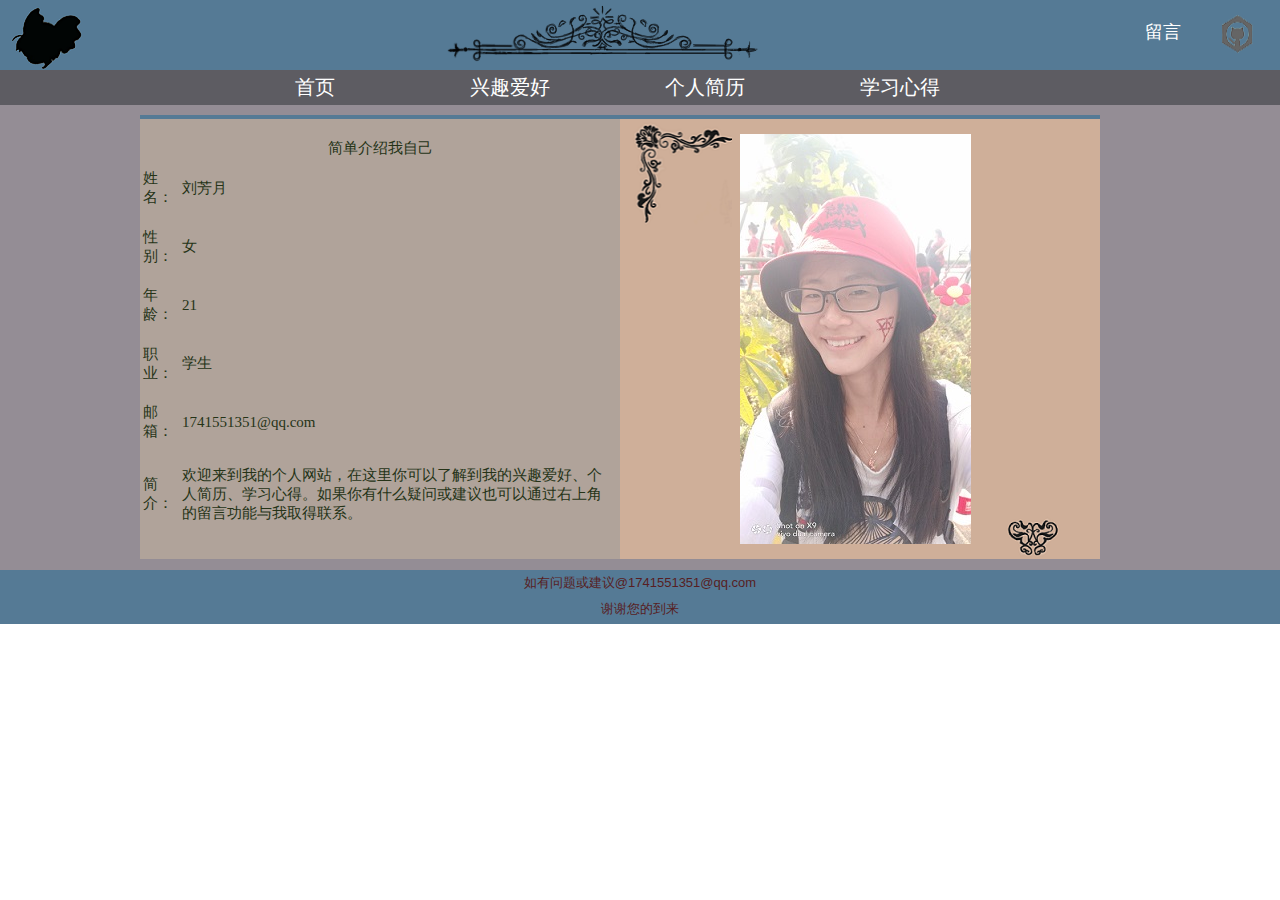
<file: index.html>
<!DOCTYPE html>
<html lang="en">
<head>
    <meta charset="UTF-8">
    <meta name="viewport" content="width=device-width, initial-scale=1.0">
    <title>首页</title>
    <link rel="stylesheet" href="CSS/index.css">
</head>
<body>
    <div id="header">
        <div id="hb"></div>
        <a href="https://www.githubs.cn/" target="_blank">
            <img src="img/Github.png" alt="Github">
         </a>
         <div class="touch"><a href="子页面/getTouch.html" target="_blank">留言</a></div>
    </div>
    <div id="nav">
        <div class="inner">
            <div id="conul">
                <ul id="nav_ul">
                    <li class="nav_li"><a href="index.html" target="_blank"><span>首页</span></a></li>
                    <li class="nav_li"><a href="子页面/hobby.html" target="_blank"><span>兴趣爱好</span></a></li>
                    <li class="nav_li"><a href="子页面/description.html" target="_blank"><span>个人简历</span></a></li>
                    <li class="nav_li"><a href="子页面/experience.html" target="_blank"><span>学习心得</span></a></li>
                </ul>
            </div>
        </div>
    </div>
    <div id="contain">
        <div class="inner">
            <div id="cont_txt">
                <table id="table_txt">
                    <caption>简单介绍我自己</caption>
                    <tr class="row">
                        <td class="cell_1">姓名：</td>
                        <td class="cell_2">刘芳月</td>
                    </tr>
                    <tr class="row">
                        <td class="cell_1">性别：</td>
                        <td class="cell_2">女</td>
                    </tr>
                    <tr class="row">
                        <td class="cell_1">年龄：</td>
                        <td class="cell_2">21</td>
                    </tr>
                    <tr class="row">
                        <td class="cell_1">职业：</td>
                        <td class="cell_2">学生</td>
                    </tr>
                    <tr class="row">
                        <td class="cell_1">邮箱：</td>
                        <td class="cell_2">1741551351@qq.com</td>
                    </tr>
                    <tr class="row">
                        <td class="cell_1">简介：</td>
                        <td class="cell_2">欢迎来到我的个人网站，在这里你可以了解到我的兴趣爱好、个人简历、学习心得。如果你有什么疑问或建议也可以通过右上角的留言功能与我取得联系。</td>
                    </tr>
                </table>
            </div>
            <div id="my_image">
                <div id="xk_1"></div>
                <div id="xk_2">
                    <img id="my" src="img/my.jpg" alt="我的照片">
                </div>
                <div id="xk_3"></div>
            </div>
        </div>
    </div>
    <div id="footer">
        <div class="inner">
            <div id="foot">
                <span class="txt">如有问题或建议@1741551351@qq.com</span><br />
                <span>谢谢您的到来</span>
            </div>
        </div>
    </div>
</body>
</html>
</file>
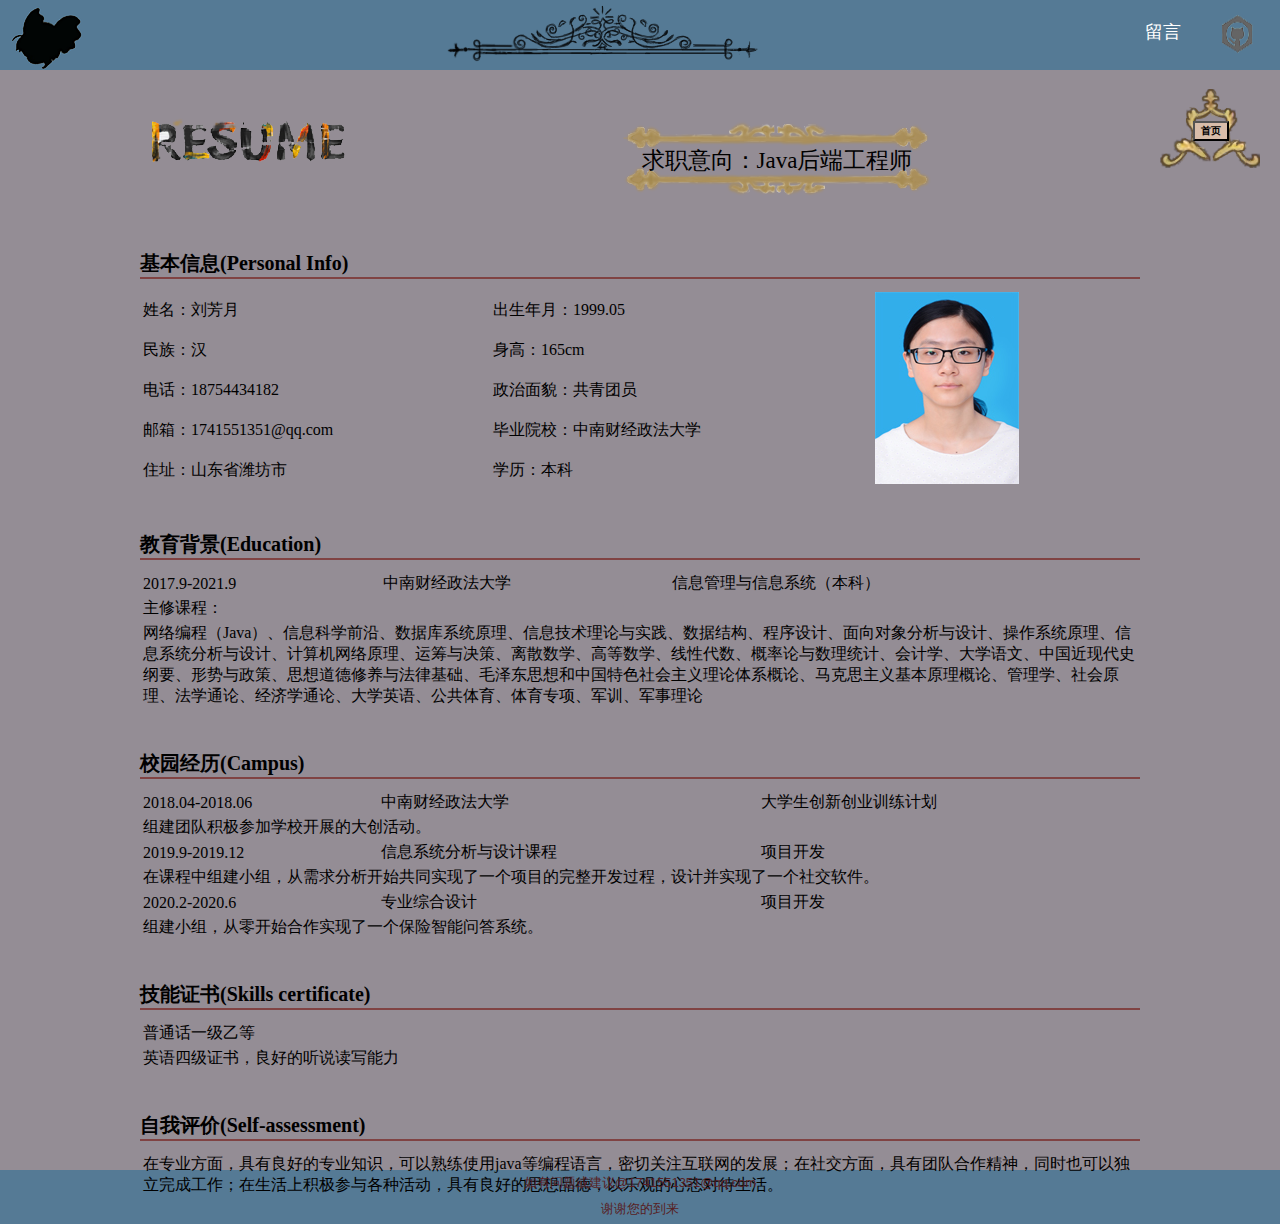
<file: 子页面/description.html>
<!DOCTYPE html>
<html lang="en">
<head>
    <meta charset="UTF-8">
    <meta name="viewport" content="width=device-width, initial-scale=1.0">
    <title>个人简历</title>
    <link rel="stylesheet" href="../CSS/index.css">
    <link rel="stylesheet" href="../CSS/description.css">
</head>
<body>
    <div id="header">
        <div id="hb"></div>
        <a href="https://www.githubs.cn/" target="_blank">
            <img src="../img/Github.png" alt="Github">
         </a>
         <div class="touch"><a href="getTouch.html" target="_blank">留言</a></div>
    </div>
    <div id="contain">
        <div id="dz">
            <input class="return_btn" type="button" value="首页" onclick="location.href='../index.html'">
        </div>
        <div id="con">
            <div id="cap">
                <img src="../img/resume.png" alt="resume">
                <div id="yixiang"><p>求职意向：Java后端工程师</p></div>
            </div>
            <div id="table">
                <div id="table_1">
                    <table id="t1">
                        <caption>基本信息(Personal Info)</caption>
                    <tr>
                        <td>姓名：刘芳月</td>
                        <td>出生年月：1999.05</td>
                        <td rowspan="5"><img src="../img/zjz.jpg" alt="证件照"></td>
                    </tr>
                    <tr>
                        <td>民族：汉</td>
                        <td>身高：165cm</td>
                    </tr>
                    <tr>
                        <td>电话：18754434182</td>
                        <td>政治面貌：共青团员</td>
                    </tr>
                    <tr>
                        <td>邮箱：1741551351@qq.com</td>
                        <td>毕业院校：中南财经政法大学</td>
                    </tr>
                    <tr>
                        <td>住址：山东省潍坊市</td>
                        <td>学历：本科</td>
                    </tr>
                    </table>
                </div>
                <div id="table_2">
                    <table id="t2">
                        <caption>教育背景(Education)</caption>
                        <tr id="wid1">
                            <td id="td1">2017.9-2021.9</td>
                            <td id="td2">中南财经政法大学</td>
                            <td id="td3">信息管理与信息系统（本科）</td>
                        </tr>
                        <tr>
                            <td>主修课程：</td>
                        </tr>
                        <tr id="wid2">
                            <td colspan="3">网络编程（Java）、信息科学前沿、数据库系统原理、信息技术理论与实践、数据结构、程序设计、面向对象分析与设计、操作系统原理、信息系统分析与设计、计算机网络原理、运筹与决策、离散数学、高等数学、线性代数、概率论与数理统计、会计学、大学语文、中国近现代史纲要、形势与政策、思想道德修养与法律基础、毛泽东思想和中国特色社会主义理论体系概论、马克思主义基本原理概论、管理学、社会原理、法学通论、经济学通论、大学英语、公共体育、体育专项、军训、军事理论</td>
                        </tr>
                    </table>
                </div>
                <div id="table_3">
                    <table id="t3">
                        <caption>校园经历(Campus)</caption>
                        <tr>
                            <td>2018.04-2018.06</td>
                            <td>中南财经政法大学</td>
                            <td>大学生创新创业训练计划</td>
                        </tr>
                        <tr>
                            <td colspan="3">组建团队积极参加学校开展的大创活动。</td>
                        </tr>
                        <tr>
                            <td>2019.9-2019.12</td>
                            <td>信息系统分析与设计课程</td>
                            <td>项目开发</td>
                        </tr>
                        <tr>
                            <td colspan="3">在课程中组建小组，从需求分析开始共同实现了一个项目的完整开发过程，设计并实现了一个社交软件。</td>
                        </tr>
                        <tr>
                            <td>2020.2-2020.6</td>
                            <td>专业综合设计</td>
                            <td>项目开发</td>
                        </tr>
                        <tr>
                            <td colspan="3">组建小组，从零开始合作实现了一个保险智能问答系统。</td>
                        </tr>
                    </table>
                </div>
                <div id="table_4">
                    <table id="t4">
                        <caption>技能证书(Skills certificate)</caption>
                        <tr>
                            <td>普通话一级乙等</td>
                        </tr>
                        <tr>
                            <td>英语四级证书，良好的听说读写能力</td>
                        </tr>
                    </table>
                </div>
                <div id="table_5">
                    <table id="t5">
                        <caption>自我评价(Self-assessment)</caption>
                        <tr>
                            <td>在专业方面，具有良好的专业知识，可以熟练使用java等编程语言，密切关注互联网的发展；在社交方面，具有团队合作精神，同时也可以独立完成工作；在生活上积极参与各种活动，具有良好的思想品德，以乐观的心态对待生活。</td>
                        </tr>
                    </table>
                </div>
            </div>
        </div>
    </div>
    <div id="footer">
        <div class="inner">
            <div id="foot">
                <span class="txt">如有问题或建议@1741551351@qq.com</span><br />
                <span>谢谢您的到来</span>
            </div>
        </div>
    </div>
</body>
</html>
</file>
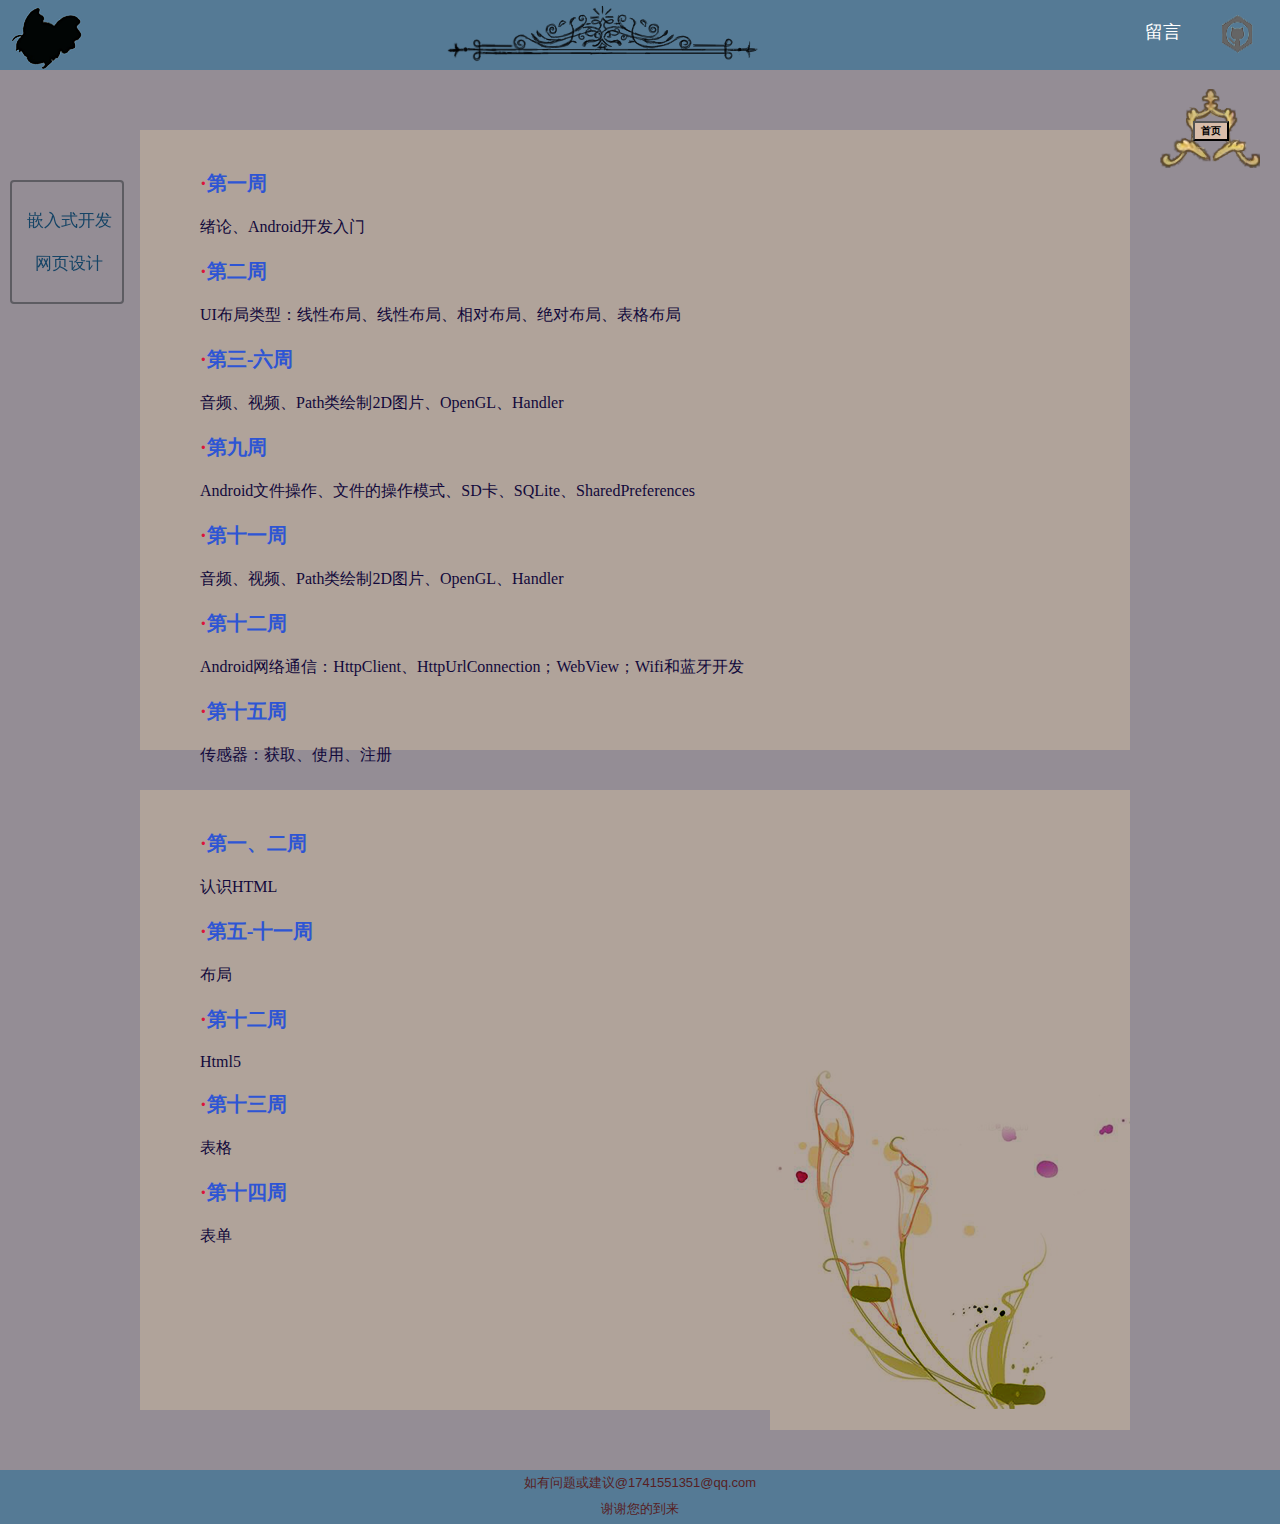
<file: 子页面/experience.html>
<!DOCTYPE html>
<html lang="en">
<head>
    <meta charset="UTF-8">
    <meta name="viewport" content="width=device-width, initial-scale=1.0">
    <title>学习心得</title>
    <link rel="stylesheet" href="../CSS/index.css">
    <link rel="stylesheet" href="../CSS/experience.css">
</head>
<body>
    <div id="header">
        <div id="hb"></div>
        <a href="https://www.githubs.cn/" target="_blank">
            <img src="../img/Github.png" alt="Github">
         </a>
         <div class="touch"><a href="getTouch.html" target="_blank">留言</a></div>
    </div>
    <div id="nav_e" class="sidebar">
        <ul>
            <li><a href="#f1">嵌入式开发</a></li>
            <li><a href="#f3">网页设计</a></li>
        </ul>
    </div>
    <div id="contain">
        <div id="dz">
            <input class="return_btn" type="button" value="首页" onclick="location.href='../index.html'">
        </div>
        <div id="con">
            <div id="f1">
                <div class="biji">
                    <p class="tit"><span>·</span>第一周</p>
                    <p class="txt">
                        <a href="../down/1-嵌入式开发.docx" download="1-嵌入式开发.docx">
                            绪论、Android开发入门
                        </a>
                    </p>
                </div>
                <div class="biji">
                    <p class="tit"><span>·</span>第二周</p>
                    <p class="txt">
                        <a href="../down/2-嵌入式开发.docx" download="2-嵌入式开发.docx">
                            UI布局类型：线性布局、线性布局、相对布局、绝对布局、表格布局
                        </a>
                    </p>
                </div>
                <div class="biji">
                    <p class="tit"><span>·</span>第三-六周</p>
                    <p class="txt">
                        <a href="../down/3-嵌入式开发.docx" download="3-嵌入式开发.docx">
                            音频、视频、Path类绘制2D图片、OpenGL、Handler
                        </a>
                    </p>
                </div>
                <div class="biji">
                    <p class="tit"><span>·</span>第九周</p>
                    <p class="txt">
                        <a href="../down/4-嵌入式开发.docx" download="4-嵌入式开发.docx">
                            Android文件操作、文件的操作模式、SD卡、SQLite、SharedPreferences
                        </a>
                    </p>
                </div>
                <div class="biji">
                    <p class="tit"><span>·</span>第十一周</p>
                    <p class="txt">
                        <a href="../down/5-嵌入式开发.docx" download="5-嵌入式开发.docx">
                            音频、视频、Path类绘制2D图片、OpenGL、Handler
                        </a>
                    </p>
                </div>
                <div class="biji">
                    <p class="tit"><span>·</span>第十二周</p>
                    <p class="txt">
                        <a href="../down/6-嵌入式开发.docx" download="6-嵌入式开发.docx">
                            Android网络通信：HttpClient、HttpUrlConnection；WebView；Wifi和蓝牙开发
                        </a>
                    </p>
                </div>
                <div class="biji">
                    <p class="tit"><span>·</span>第十五周</p>
                    <p class="txt">
                        <a href="../down/7-嵌入式开发.docx" download="7-嵌入式开发.docx">
                            传感器：获取、使用、注册
                        </a>
                    </p>
                </div>
            </div>
            <div id="f3">
                <div class="biji">
                    <p class="tit"><span>·</span>第一、二周</p>
                    <p class="txt">
                        <a href="../down/1-网页设计.docx" download="1-网页设计.docx">
                            认识HTML
                        </a>
                    </p>
                </div>
                <div class="biji">
                    <p class="tit"><span>·</span>第五-十一周</p>
                    <p class="txt">
                        <a href="../down/2-网页设计.docx" download="2-网页设计.docx">
                            布局
                        </a>
                    </p>
                </div>
                <div class="biji">
                    <p class="tit"><span>·</span>第十二周</p>
                    <p class="txt">
                        <a href="../down/3-网页设计.docx" download="3-网页设计.docx">
                            Html5
                        </a>
                    </p>
                </div>
                <div class="biji">
                    <p class="tit"><span>·</span>第十三周</p>
                    <p class="txt">
                        <a href="../down/4-网页设计.docx" download="4-网页设计.docx">
                            表格
                        </a>
                    </p>
                </div>
                <div class="biji">
                    <p class="tit"><span>·</span>第十四周</p>
                    <p class="txt">
                        <a href="../down/5-网页设计.docx" download="5-网页设计.docx">表单</a>
                    </p>
                </div>
                <div id="lb"></div>
            </div>
        </div>
    </div>
    <div id="footer">
        <div class="inner">
            <div id="foot">
                <span class="txt">如有问题或建议@1741551351@qq.com</span><br />
                <span>谢谢您的到来</span>
            </div>
        </div>
    </div>
</body>
</html>
</file>
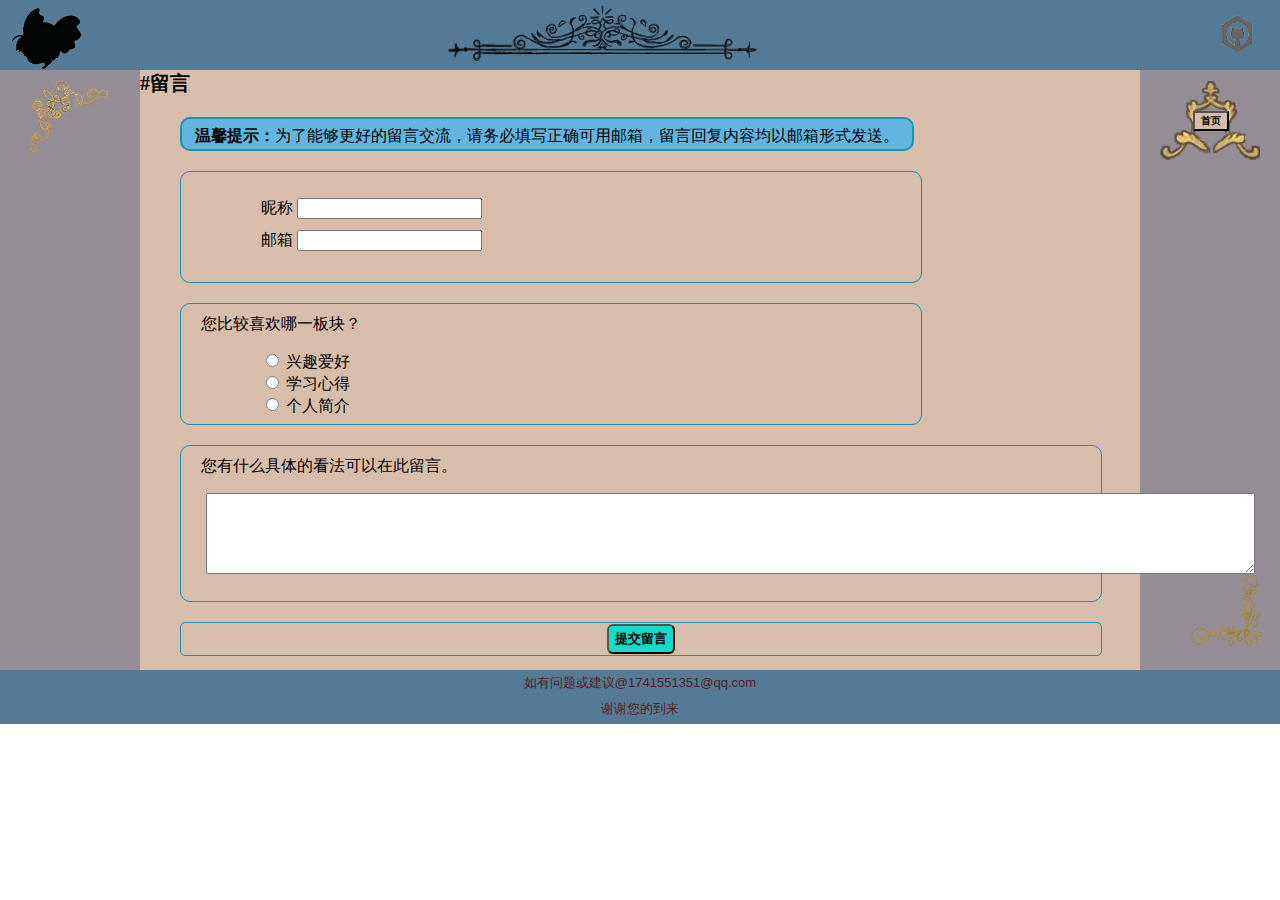
<file: 子页面/getTouch.html>
<!DOCTYPE html>
<html lang="en">
<head>
    <meta charset="UTF-8">
    <meta name="viewport" content="width=device-width, initial-scale=1.0">
    <title>留言</title>
    <link rel="stylesheet" href="../CSS/index.css">
    <link rel="stylesheet" href="../CSS/getTouch.css">
</head>
<body>
    <div id="header">
        <div id="hb"></div>
        <a href="https://www.githubs.cn/" target="_blank">
            <img src="../img/Github.png" alt="Github">
         </a>
    </div>
    <div id="contain">
        <div id="bk1">
            <img src="../img/bk1.png" alt="边框上">
        </div>
        <div id="dz">
            <input class="return_btn" type="button" value="首页" onclick="location.href='../index.html'">
        </div>
        <div id="contain_touch">
            <div id="title"><p>#留言</p></div>
            <div id="tip">
                <p>
                    <span>温馨提示：</span>为了能够更好的留言交流，请务必填写正确可用邮箱，留言回复内容均以邮箱形式发送。
                </p>
            </div>
            <div id="collect_mess">
                <label for="username">昵称</label>
                <input type="text" id="username" name="name"><br />
                <label for="mal">邮箱</label>
                <input type="email" id="mal" name="email"><br />
            </div>
            <div id="comment">
                <p>您比较喜欢哪一板块？</p>
                <div id="check">
                    <input type="radio" name="myhobby" id="hobby" value="1">
                    <label for="hobby">兴趣爱好</label><br />
                            
                    <input type="radio" name="myexperience" id="experience" value="2">
                    <label for="experience">学习心得</label><br />
                            
                    <input type="radio" name="mydescription" id="description" value="3">
                    <label for="description">个人简介</label><br />
                </div>
            </div>
            <div id="con_txt">
                <p>您有什么具体的看法可以在此留言。</p>
                <textarea name="idea" id="comments" cols="128" rows="5"></textarea>
            </div>
            <div id="submit">
                <input class="btn" type="button" value="提交留言">
            </div>
        </div>
        <div id="bk2">
            <img src="../img/bk2.png" alt="边框下">
        </div>
    </div>
    <div id="footer">
        <div class="inner">
            <div id="foot">
                <span class="txt">如有问题或建议@1741551351@qq.com</span><br />
                <span>谢谢您的到来</span>
            </div>
        </div>
    </div>
</body>
</html>
</file>
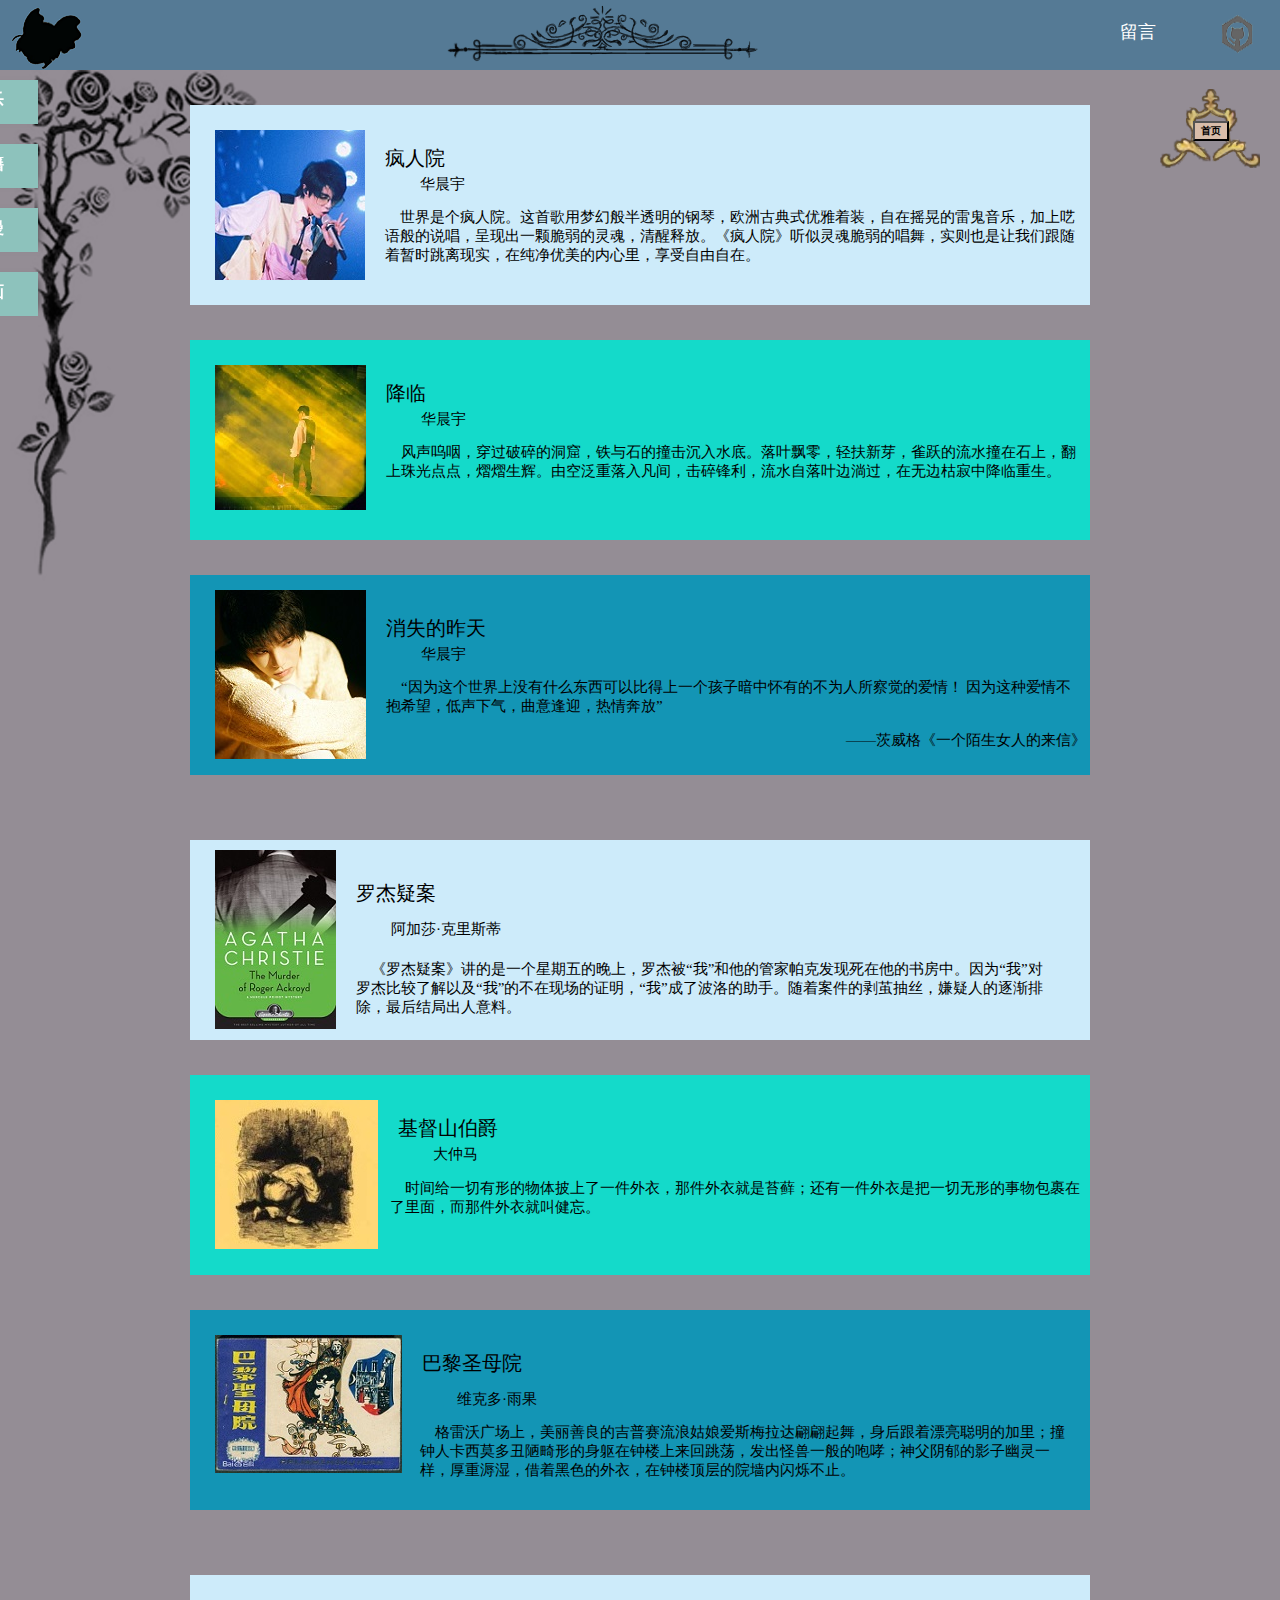
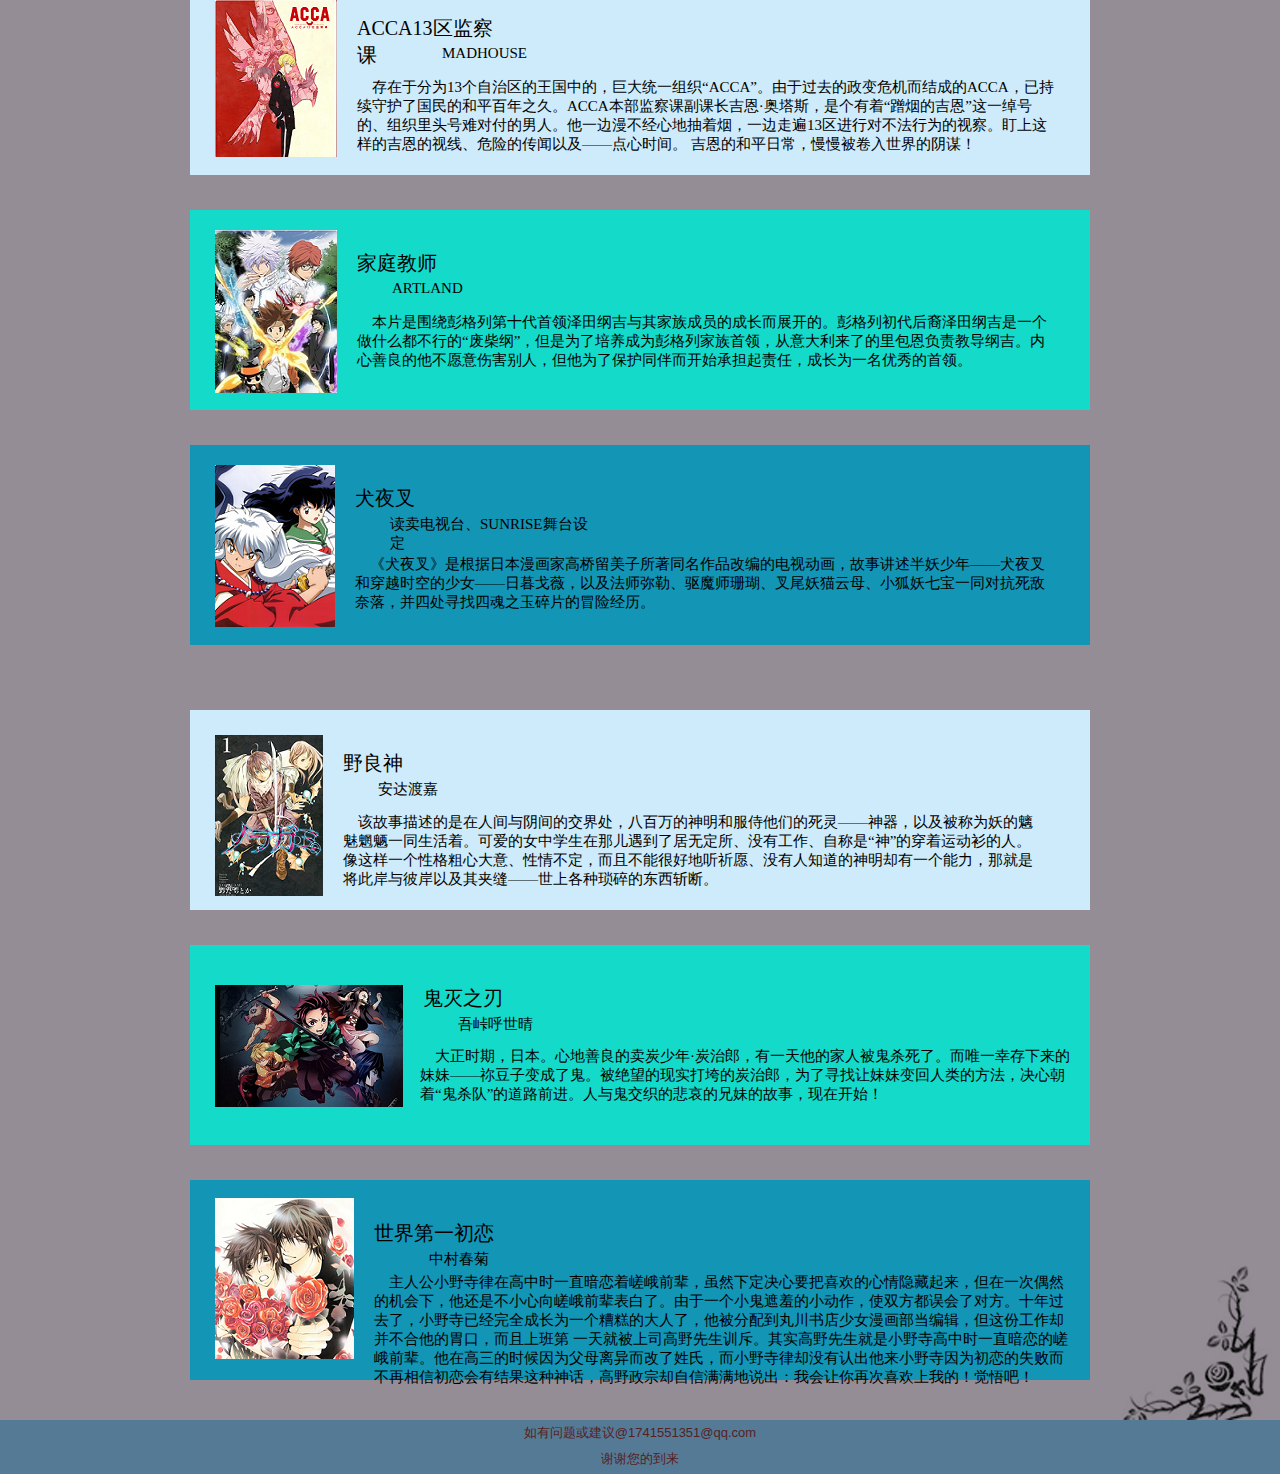
<file: 子页面/hobby.html>
<!DOCTYPE html>
<html lang="en">
<head>
    <meta charset="UTF-8">
    <meta name="viewport" content="width=device-width, initial-scale=1.0">
    <title>兴趣爱好</title>
    <link rel="stylesheet" href="../CSS/index.css">
    <link rel="stylesheet" href="../CSS/hobby.css">
</head>
<body>
    <div id="header">
        <div id="hb"></div>
        <a href="https://www.githubs.cn/" target="_blank">
            <img src="../img/Github.png" alt="Github">
         </a>
         <div class="touch"><a href="getTouch.html" target="_blank">留言</a></div>
    </div>
    <div id="hobby_nav">
        <div class="sider">
            <div class="a" class="selected">
                <a href="#a01"><span class="choice" id="bg1">音乐</span></a>
            </div>
        </div>
        <div class="sider">
            <div class="a">
                <a href="#a02"><span class="choice" id="bg2">书籍</span></a>
            </div>
        </div>
        <div class="sider">
            <div class="a">
                <a href="#a03"><span class="choice" id="bg3">动漫</span></a>
            </div>
        </div>
        <div class="sider">
            <div class="a">
                <a href="#a04"><span class="choice" id="bg4">漫画</span></a>
            </div>
        </div>
    </div>
    <div id="contain">
        <div id="dz">
            <input class="return_btn" type="button" value="首页" onclick="location.href='../index.html'">
        </div>
        <div class="list" id="a01">
            <div class="recent">
                <a href="https://music.163.com/#/song?id=1436959181" target="_blank" title="疯人院-华晨宇">
                    <img src="../img/fry.jpg" alt="疯人院">
                </a>
                <div id="title">疯人院</div>
                <div id="sing">华晨宇</div>
                <div id="jianjie">
                    &nbsp;&nbsp;&nbsp;&nbsp;世界是个疯人院。这首歌用梦幻般半透明的钢琴，欧洲古典式优雅着装，自在摇晃的雷鬼音乐，加上呓语般的说唱，呈现出一颗脆弱的灵魂，清醒释放。《疯人院》听似灵魂脆弱的唱舞，实则也是让我们跟随着暂时跳离现实，在纯净优美的内心里，享受自由自在。
                </div>
            </div>
            <div class="recommend">
                <a href="https://music.163.com/#/song?id=1436961070" target="_blank" title="降临-华晨宇">
                    <img src="../img/jl.jpg" alt="降临">
                </a>
                <div id="title">降临</div>
                <div id="sing">华晨宇</div>
                <div id="jianjie">
                    &nbsp;&nbsp;&nbsp;&nbsp;风声呜咽，穿过破碎的洞窟，铁与石的撞击沉入水底。落叶飘零，轻扶新芽，雀跃的流水撞在石上，翻上珠光点点，熠熠生辉。由空泛重落入凡间，击碎锋利，流水自落叶边淌过，在无边枯寂中降临重生。
                </div>
            </div>
            <div class="my_love">
                <a href="https://music.163.com/#/song?id=432698825" target="_blank" title="消失的昨天-华晨宇">
                    <img src="../img/xsdzt.jpg" alt="消失的昨天">
                </a>
                <div id="title">消失的昨天</div>
                <div id="sing">华晨宇</div>
                <div id="jianjie">
                    &nbsp;&nbsp;&nbsp;&nbsp;“因为这个世界上没有什么东西可以比得上一个孩子暗中怀有的不为人所察觉的爱情！ 因为这种爱情不抱希望，低声下气，曲意逢迎，热情奔放”<br /> <p>——茨威格《一个陌生女人的来信》</p>
                </div>
            </div>
        </div>
        <div class="list" id="a02">
            <div class="recent">
                <a href="https://www.kanunu8.com/tuili/9569/" target="_blank" title="罗杰疑案">
                    <img src="../img/ljya.jpg" alt="罗杰疑案">
                </a>
                <div id="title">罗杰疑案</div>
                <div id="sing">阿加莎·克里斯蒂</div>
                <div id="jianjie">
                    &nbsp;&nbsp;&nbsp;&nbsp;《罗杰疑案》讲的是一个星期五的晚上，罗杰被“我”和他的管家帕克发现死在他的书房中。因为“我”对罗杰比较了解以及“我”的不在现场的证明，“我”成了波洛的助手。随着案件的剥茧抽丝，嫌疑人的逐渐排除，最后结局出人意料。
                </div>
            </div>
            <div class="recommend">
                <a href="http://m.tadu.com/book/catalog/174?partId=5296" target="_blank" title="基督山伯爵">
                    <img src="../img/jdsbj.jpg" alt="基督山伯爵">
                </a>                
                <div id="title">基督山伯爵</div>
                <div id="sing">大仲马</div>
                <div id="jianjie">
                    &nbsp;&nbsp;&nbsp;&nbsp;时间给一切有形的物体披上了一件外衣，那件外衣就是苔藓；还有一件外衣是把一切无形的事物包裹在了里面，而那件外衣就叫健忘。
                </div>
            </div>
            <div class="my_love">
                <a href="https://www.ppzuowen.com/book/balishengmuyuan/" target="_blank" title="巴黎圣母院">
                    <img src="../img/blsmy.jpg" alt="巴黎圣母院">
                </a>
                <div id="title">巴黎圣母院</div>
                <div id="sing">维克多·雨果</div>
                <div id="jianjie">
                    &nbsp;&nbsp;&nbsp;&nbsp;格雷沃广场上，美丽善良的吉普赛流浪姑娘爱斯梅拉达翩翩起舞，身后跟着漂亮聪明的加里；撞钟人卡西莫多丑陋畸形的身躯在钟楼上来回跳荡，发出怪兽一般的咆哮；神父阴郁的影子幽灵一样，厚重溽湿，借着黑色的外衣，在钟楼顶层的院墙内闪烁不止。
                </div>
            </div>
        </div>
        <div class="list" id="a03">
            <div class="recent">
                <a href="https://www.bilibili.com/bangumi/media/md5795/?from=search&seid=10879763646435229644" target="_blank" title="ACCA十三区监察课">
                    <img src="../img/ACCA.png" alt="ACCA13区监察课">
                </a>
                <div id="title">ACCA13区监察课</div>
                <div id="sing">MADHOUSE</div>
                <div id="jianjie">
                    &nbsp;&nbsp;&nbsp;&nbsp;存在于分为13个自治区的王国中的，巨大统一组织“ACCA”。由于过去的政变危机而结成的ACCA，已持续守护了国民的和平百年之久。ACCA本部监察课副课长吉恩·奥塔斯，是个有着“蹭烟的吉恩”这一绰号的、组织里头号难对付的男人。他一边漫不经心地抽着烟，一边走遍13区进行对不法行为的视察。盯上这样的吉恩的视线、危险的传闻以及——点心时间。 吉恩的和平日常，慢慢被卷入世界的阴谋！
                </div>
            </div>
            <div class="recommend">
                <a href="https://www.bilibili.com/bangumi/media/md1376/?from=search&seid=88254934535685873" target="_blank" title="家庭教师">
                    <img src="../img/jtjs.png" alt="家庭教师">
                </a>
                <div id="title">家庭教师</div>
                <div id="sing">ARTLAND</div>
                <div id="jianjie">
                    &nbsp;&nbsp;&nbsp;&nbsp;本片是围绕彭格列第十代首领泽田纲吉与其家族成员的成长而展开的。彭格列初代后裔泽田纲吉是一个做什么都不行的“废柴纲”，但是为了培养成为彭格列家族首领，从意大利来了的里包恩负责教导纲吉。内心善良的他不愿意伤害别人，但他为了保护同伴而开始承担起责任，成长为一名优秀的首领。
                </div>
            </div>
            <div class="my_love">
                <a href="https://www.bilibili.com/bangumi/media/md28222083/?from=search&seid=11202124619286574930" target="_blank" title="犬夜叉">
                    <img src="../img/qyc.png" alt="犬夜叉">
                </a>
                <div id="title">犬夜叉</div>
                <div id="sing">读卖电视台、SUNRISE舞台设定</div>
                <div id="jianjie">
                    &nbsp;&nbsp;&nbsp;&nbsp;《犬夜叉》是根据日本漫画家高桥留美子所著同名作品改编的电视动画，故事讲述半妖少年——犬夜叉和穿越时空的少女——日暮戈薇，以及法师弥勒、驱魔师珊瑚、叉尾妖猫云母、小狐妖七宝一同对抗死敌奈落，并四处寻找四魂之玉碎片的冒险经历。
                </div>
            </div>
        </div>
        <div class="list" id="a04">
            <div class="recent">
                <a href="https://baike.baidu.com/item/%E9%87%8E%E8%89%AF%E7%A5%9E/84927?fr=aladdin" target="_blank" title="野良神">
                    <img src="../img/yls.png" alt="野良神">
                </a>
                <div id="title">野良神</div>
                <div id="sing">安达渡嘉</div>
                <div id="jianjie">
                    &nbsp;&nbsp;&nbsp;&nbsp;该故事描述的是在人间与阴间的交界处，八百万的神明和服侍他们的死灵——神器，以及被称为妖的魑魅魍魉一同生活着。可爱的女中学生在那儿遇到了居无定所、没有工作、自称是“神”的穿着运动衫的人。像这样一个性格粗心大意、性情不定，而且不能很好地听祈愿、没有人知道的神明却有一个能力，那就是将此岸与彼岸以及其夹缝——世上各种琐碎的东西斩断。
                </div>
            </div>
            <div class="recommend">
                <a href="https://baike.baidu.com/item/%E9%AC%BC%E7%81%AD%E4%B9%8B%E5%88%83/19927905?fr=aladdin" target="_blank" title="鬼灭之刃">
                    <img src="../img/gmzr.png" alt="鬼灭之刃">
                </a>
                <div id="title">鬼灭之刃</div>
                <div id="sing">吾峠呼世晴</div>
                <div id="jianjie">
                    &nbsp;&nbsp;&nbsp;&nbsp;大正时期，日本。心地善良的卖炭少年·炭治郎，有一天他的家人被鬼杀死了。而唯一幸存下来的妹妹——祢豆子变成了鬼。被绝望的现实打垮的炭治郎，为了寻找让妹妹变回人类的方法，决心朝着“鬼杀队”的道路前进。人与鬼交织的悲哀的兄妹的故事，现在开始！
                </div>
            </div>
            <div class="my_love">
                <a href="https://baike.baidu.com/item/%E4%B8%96%E7%95%8C%E7%AC%AC%E4%B8%80%E5%88%9D%E6%81%8B/27852?fr=aladdin" target="_blank" title="世界第一初恋">
                    <img src="../img/sjdycl.png" alt="世界第一初恋">
                </a>
                <div id="title">世界第一初恋</div>
                <div id="sing">中村春菊</div>
                <div id="jianjie">
                    &nbsp;&nbsp;&nbsp;&nbsp;主人公小野寺律在高中时一直暗恋着嵯峨前辈，虽然下定决心要把喜欢的心情隐藏起来，但在一次偶然的机会下，他还是不小心向嵯峨前辈表白了。由于一个小鬼遮羞的小动作，使双方都误会了对方。十年过去了，小野寺已经完全成长为一个糟糕的大人了，他被分配到丸川书店少女漫画部当编辑，但这份工作却并不合他的胃口，而且上班第 一天就被上司高野先生训斥。其实高野先生就是小野寺高中时一直暗恋的嵯峨前辈。他在高三的时候因为父母离异而改了姓氏，而小野寺律却没有认出他来小野寺因为初恋的失败而不再相信初恋会有结果这种神话，高野政宗却自信满满地说出：我会让你再次喜欢上我的！觉悟吧！
                </div>
            </div>
        </div>
        <div id="mgh">
            <img src="../img/mshz.png" alt="右下角">
        </div>
    </div>
    <div id="footer">
        <div class="inner">
            <div id="foot">
                <span class="txt">如有问题或建议@1741551351@qq.com</span><br />
                <span>谢谢您的到来</span>
            </div>
        </div>
    </div>
</body>
</html>
</file>
<file: CSS/index.css>
body {
    margin: 0;
    padding: 0;
    font-family: SimHei;
    font-size: 16px;
}

div#header {
    height: 70px;
    /* 背景图片 */
    background: #557A95 url(../img/logo.png) no-repeat left;
}
div#header div#hb {
    width: 344px;
    height: 65px;
    /* 使div可以并排显示 */
    display: inline-block;
    margin-left: 430px;
    background: url(../img/hb.png) no-repeat left;
}
div.touch {
    height: 10px;
    width: 50px;
    margin-top: 20px;
    font-size: large;
    /* 设置“留言”在页眉部分向右浮动，不需要display就可以并排显示 */
    float: right;
    margin-right: 20px;
}
div.touch a{
    display: inline-block;
    color: white;
    /* 去掉链接的下划线 */
    text-decoration: none;
}
div.touch a:hover{
    width: 50px;
    height: 20px;
    /* 文本居中显示 */
    text-align: center;
    background-color: #B0A39A;
}
div#header a img {
    width: 45px;
    height: 45px;
    margin-top: 12px;
    /* 图片向右浮动 */
    float: right;
    margin-right: 20px;
}

div.inner {
    /* 设置页面内容的宽度并且设置为凝胶布局 */
    width: 1000px;
    margin-left: auto;
    margin-right: auto;
}

div#nav {
    height: 35px;
    background-color: #5D5C62;
}
div#nav div.inner div#conul {
    margin-left: -170px;
}
div#nav div.inner div#conul ul {
    /* 去掉黑点 */
    list-style-type: none;
    width: 800px;
    /* 垂直居中 */
    margin: 0 auto;
    font-size: 20px;
}
div#nav div.inner div#conul ul li {
    display: inline;
    margin-left: 90px;
}
div#nav div.inner div#conul ul li a {
    display: inline-block;
    height: 35px;
    width: 100px;
    /* 去掉下划线 */
    text-decoration: none;
    /* 文本居中 */
    text-align: center;
}
div#nav div.inner div#conul ul li a:hover {
    /* 设置链接选中时的背景色 */
    background-color: rgb(217,73,73);
}
div#nav div.inner div#conul ul li a span {
    color: white;
    line-height: 35px;
    /* 字体颜色为白色行间距为35px */
}

div#contain {
    height: 465px;
    background-color: #948D95;
}
div#contain div.inner div#cont_txt {
    width: 480px;
    height: 440px;
    /* 设置背景色 */
    background-color: #B0A39A;
    /* 向左浮动 */
    float: left;
    /* 为该部分加一个上边框 */
    border-top: 4px solid #557A95;
    margin-top: 10px;
    font-size: 15px;
    /* 设置字体颜色 */
    color: rgb(37, 51, 23);
}
div#contain div.inner div#cont_txt table#table_txt {
    height: 380px;
    margin-top: 20px;
}
div#contain div.inner div#cont_txt table#table_txt tr#row {
    height: 20px;
}
div#contain div.inner div#cont_txt table#table_txt tr#row td#cell_1 {
    width: 20px;;
}

div#contain div.inner div#my_image {
    width: 480px;
    height: 440px;
    background-color: rgb(207, 175, 153);
    float: left;
    border-top: 4px solid #557A95;
    margin-top: 10px;
}

div#contain div.inner div#my_image div#xk_1 {
    width: 100px;
    height: 440px;
    display: inline-block;
    margin-left: 12px;
    /* 设置div的背景图片,不重复,向上对齐 */
    background: url(../img/xks.png) no-repeat top;
}

div#contain div.inner div#my_image div#xk_2 {
    width: 240px;
    height: 440px;
    display: inline-block;
}
div#contain div.inner div#my_image div#xk_3 {
    width: 100px;
    height: 440px;
    display: inline-block;
    background: url(../img/xkx.png) no-repeat bottom;
}

div#contain div.inner div#my_image div#xk_2 img {
    width: 231px;
    height: 410px;
    margin-left: 4px;
    margin-top: 15px;
    display: block;
}
div#contain div.inner div#my_image img#xks {
    width: 60px;
    height: 60px;
    margin-left: 10px;
    margin-top: -400px;
}

div#footer {
    height: 54px;
    background-color: #557A95;
    color: rgb(87, 30, 35);
}
div#footer div.inner div#foot {
    font-size: 13px;
    font-family: Arial, Helvetica, sans-serif;
    text-align: center;
    line-height: 26px;
}
</file>
<file: CSS/description.css>
div#contain {
    height: 1100px;
}

div#contain div#dz {
    width: 130px;
    height: 94px;
    float: right;
    margin-top: -30px;
    padding-top: 80px;;
    background: url(../img/dz1.png) no-repeat right;
}
div#contain div#dz input {
    height: 20px;
    font-size: 10px;
    font-weight: bold;
    margin-left: 43px;
    background-color: rgb(216, 189, 170);
}

div#contain div#con {
    width: 1000px;
    margin-left: auto;
    margin-right: auto;
    /* 凝胶布局 */
}

div#contain div#con div#cap {
    width: 1000px;
    height: 100px;
    padding-top: 40px;
}
div#contain div#con div#cap img {
    float: left;
    /* 照片向左浮动 */
}
div#contain div#con div#cap div#yixiang {
    width: 334px;
    height: 99px;
    float: left;
    text-align: center;
    margin-left: 250px;
    /* 设置一个边框背景 */
    background: url(../img/bk.png) no-repeat left;
}
div#contain div#con div#cap div#yixiang p {
    font-size: 23px;
    margin-top: 35px;
    /* 实现文本垂直居中，位于边框的中间 */
}

div#contain div#con div#table div table caption{
    /* 每个表格的表头宽度、字体大小固定 */
    width: 1000px;
    text-align: left;
    font-size: 20px;
    font-weight: bold;
    /* 下边框 */
    border-bottom: 2px rgb(128, 67, 67) solid;
}

div#contain div#con div#table div table {
    margin-top: 40px;
    padding-top: 10px;
}
</file>
<file: CSS/experience.css>
div#contain {
    height: 1400px;
}

div#contain div#dz {
    width: 130px;
    height: 94px;
    float: right;
    margin-top: -30px;
    padding-top: 80px;;
    background: url(../img/dz1.png) no-repeat right;
}
div#contain div#dz input {
    height: 20px;
    font-size: 10px;
    font-weight: bold;
    margin-left: 43px;
    background-color: rgb(216, 189, 170);
}

div#nav_e {
    /* 导航栏的边框 */
    border: 2px solid #5D5C62;
    /* 导航栏位置固定 */
    position: fixed;
    width: 110px;
    /* 设置导航栏在页面的具体位置 */
    right: 12%;
    left: 10px;
    top: 20%;
    border-radius: 4px;
    text-align: center;
}
div#nav_e ul {
    font-size: 17px;
    margin-left: -43px;
}
div#nav_e ul li {
    padding: 10px;
    width: 100px;
    /* 鼠标放在选项上变成一只手的样子 */
    cursor: pointer;
    list-style: none;
}
div#nav_e ul li a {
    /* 去掉下划线 */
    text-decoration: none;
    color: rgb(21, 68, 102);
}
div#nav_e ul li a:hover {
    color: rgb(217,73,73);
}

div#contain div#con {
    width: 1000px;
    height: 1000px;
    margin-left: auto;
    margin-right: auto;
    padding-top: 20px;
}
/* 大于号表示只针对当前的子div */
div#contain div#con>div {
    margin-top: 40px;
    padding-top: 20px;
    width: 990px;
    height: 600px;
    background-color: #B0A39A;
}

div#contain div#con>div>div {
    padding-left: 60px;
}
div#contain div#con>div>div p.tit {
    font-size: 20px;
    font-weight: bold;
    color: rgb(46, 85, 212);
}
div#contain div#con>div>div p.txt a{
    text-decoration: none;
    color: rgb(18, 9, 59);
}
div#contain div#con>div>div p.txt a:hover {
    color: brown;
}
div#contain div#con>div>div p.tit span {
    font-size: 20px;
    color: crimson;
}

div#contain div#con>div div#lb {
    width: 300px;
    height: 400px;
    float: right;
    margin-top: -220px;
    background: url(../img/lb.png) no-repeat left;
}
</file>
<file: CSS/getTouch.css>
div#contain {
    margin-top: -20px;
    height: 600px;
}

div#contain div#bk1 {
    width: 20px;
    float: left;
    /* 是图片显示在左上角 */
}
div#contain div#bk2 {
    width: 20px;
    float: right;
    margin-right: 100px;
    margin-top: -120px;
    /* 使图片显示在右下角 */
}

div#contain div#contain_touch {
    width: 1000px;
    height: 600px;
    background-color: rgb(216, 189, 170);
    /* 凝胶布局 */
    margin-left: auto;
    margin-right: auto;
}

div#contain div#contain_touch div#title {
    /* 设置字体大小并且加粗 */
    font-size: 20px;
    font-weight: bold;
}

div#contain div#contain_touch div#tip {
    height: 30px;
    width: 730px;
    background-color: rgb(99, 181, 223);
    /* 设置边框 */
    border:2px solid rgb(19,149,181);
    /* 实现边框每个角有弧度 */
    border-radius: 10px;
    text-align: center;
    margin-left: 40px;
    display: inline-block;
}
div#contain div#contain_touch div#tip p {
    /* 修改行间距，为了使文字垂直居中 */
    line-height: 1px;
}
div#contain div#contain_touch div#tip p span {
    font-weight: bold;
}

div#contain div#dz {
    width: 121px;
    height: 87px;
    float: right;
    margin-top: -30px;
    padding-top: 70px;
    text-align: center;
    /* 设置一个背景图片 */
    background: url(../img/dz1.png) no-repeat right;
}
div#contain div#dz input {
    height: 20px;
    font-size: 10px;
    font-weight: bold;
    margin-left: -18px;
    background-color: rgb(216, 189, 170);
}

div#contain div#contain_touch div#collect_mess {
    height: 90px;
    width: 660px;
    border: 1px solid rgb(19,149,181);
    border-radius: 10px;
    margin-top: 20px;
    padding-top: 20px;
    padding-left: 80px;
    line-height: 32px;
    margin-left: 40px;
}

div#contain div#contain_touch div#comment {
    height: 120px;
    width: 740px;
    border: 1px solid rgb(19,149,181);
    border-radius: 10px;
    margin-top: 20px;
    margin-left: 40px;
}
div#contain div#contain_touch div#comment p {
    margin-top: 10px;
    margin-left: 20px;
}
div#contain div#contain_touch div#comment div#check {
    margin-left: 80px;
}

div#contain div#contain_touch div#con_txt {
    height: 155px;
    width: 920px;
    border: 1px solid rgb(19,149,181);
    border-radius: 10px;
    margin-top: 20px;
    margin-left: 40px;
}
div#contain div#contain_touch div#con_txt p {
    margin-top: 10px;
    margin-left: 20px;
}
div#contain div#contain_touch div#con_txt textarea {
    margin-left: 25px;
}

div#contain div#contain_touch div#submit {
    height: 32px;
    width: 920px;
    border: 1px solid rgb(19,149,181);
    border-radius: 5px;
    margin-top: 20px;
    margin-left: 40px;
    text-align: center;
}
div#contain div#contain_touch div#submit input {
    height: 30px;
    margin-top: 1px;
    background-color: rgb(20,218,202);
    font-weight:bold;
    border-radius:6px;
}
</file>
<file: CSS/hobby.css>
body {
    margin: 0;
    padding: 0;
}

div#hobby_nav {
    /* 导航栏的初始位置固定 */
    position: fixed;
    width: 0px;
}
div#hobby_nav div.sider {
    display: inline-block;
    /* 规定两侧都不允许其他元素浮动 */
    clear: both;
}
/* 设置鼠标选择时导航栏出现，离开时隐藏 */
div#hobby_nav div.sider div.a {
    position: relative;
    left: 30px;
    padding: 10px 30px 10px 60px;
    margin: 10px;
    margin-left: -122px;
    background: #8DC2BC;
    box-shadow: 8px 0 8px -8px rgba(0, 0, 0, 0.5);
    transition: all 0.3s ease-in-out 0.1s;
    -o-transition: all 0.3s ease-in-out 0.1s;
    -ms-transition: all 0.3s ease-in-out 0.1s;
    -moz-transition: all 0.3s ease-in-out 0.1s;
    -webkit-transition: all 0.3s ease-in-out 0.1s;
}
div#hobby_nav div.sider div.a:hover {
    position: relative;
    left: 100%;
    margin-left: -70px;
    background-color: rgba(27, 79, 147,0.5); 
    box-shadow: 0 -8px 8px -8px rgba(0, 0, 0, 0.5),
    0 8px 8px -8px rgba(0, 0, 0, 0.5);
    transition: all 0.3s ease-in-out;
    -o-transition: all 0.3s ease-in-out;
    -ms-transition: all 0.3s ease-in-out;
    -moz-transition: all 0.3s ease-in-out;
    -webkit-transition: all 0.3s ease-in-out;
}

div#hobby_nav div.sider div.a span {
    display: inline-block;
    color: #fff;
    font-family: 'Droid Sans', sans-serif;
    font-size: 16px;
    font-weight: bold;
    /* 文本内容不换行 */
    white-space: nowrap;
    width: 40px;
    height: 24px;
    text-align: center;
}
/* 设置每个导航栏链接选中时的背景色 */
div#hobby_nav div.sider div.a span#bg1:hover {
    background: #539770;
}
div#hobby_nav div.sider div.a span#bg2:hover {
    background: #4B7D74;
}
div#hobby_nav div.sider div.a span#bg3:hover {
    background: #EDD6B4;
}
div#hobby_nav div.sider div.a span#bg4:hover {
    background: #BE7467;
}

div#contain {
    width: 100%;
    height: 2950px;
    /* 添加一个背景 */
    background: #948D95 url(../img/mghs.png) no-repeat;
}
div#contain div#mgh {
    /* 设置右下角的背景图片 */
    float: right;
    margin-top: -180px;
}

div#contain div#dz {
    width: 130px;
    height: 94px;
    float: right;
    margin-top: -30px;
    padding-top: 80px;;
    background: url(../img/dz1.png) no-repeat right;
}
div#contain div#dz input {
    height: 20px;
    font-size: 10px;
    font-weight: bold;
    margin-left: 43px;
    background-color: rgb(216, 189, 170);
}

div#contain div.list {
    /* 凝胶布局 */
    width: 1000px;
    height: 700px;
    margin-left: auto;
    margin-right: auto;
    padding-top: 35px;
}
div#contain div.list div.recent {
    height: 200px;
    width: 900px;
    /* 垂直居中 */
    margin: 0 auto;
    background-color: rgb(205,235,250);
}
div#contain div.list div.recommend, div#contain div.list div.my_love{
    height: 200px;
    width: 900px;
    margin: 0 auto;
    margin-top: 35px;
}
div#contain div.list div.recommend {
    background-color: rgb(20,218,202);
}
div#contain div.list div.my_love {
    background-color: rgb(19,149,181);
}

img {
    margin-top: 25px;
    margin-left: 25px;
    float: left;
    /* 设置每个小模块的图片的位置 */
}
div#title {
    width: 100px;
    height: 23px;
    font-size: 20px;
    float: left;
    margin-top: 40px;
    margin-left: 20px;
}
div#sing {
    width: 60px;
    height: 20px;
    font-size: 15px;
    float: left;
    margin-top: 70px;
    margin-left: -65px;
}
div#jianjie {
    width: 700px;
    height: 100px;
    font-size: 15px;
    float: left;
    margin-top: 40px;
    margin-left: 20px;
}
div#jianjie p {
    text-align: right;
}

/* 具体针对某个模块位置进行微调，使得页面更加和谐 */
div#contain div#a01 div.my_love a img {
    margin-top: 15px;
}

div#contain div#a02 div.recent a img {
    margin-top: 10px;
}
div#contain div#a02 div.recent div#sing ,div#contain div#a02 div.my_love div#sing {
    width: 200px;
    margin-top: 80px;
}
div#contain div#a02 div.recent div#jianjie {
    margin-top: 20px;
}
div#contain div#a02 div.recommend div#jianjie {
    margin-left: 200px;
    margin-top: -70px;
}
div#contain div#a02 div.my_love div#jianjie {
    width: 650px;
    margin-left: 230px;
    margin-top: -50px;
}

div#contain div#a03 div.recent div#title {
    width: 150px;
}
div#contain div#a03 div.recommend a img,div#contain div#a03 div.my_love a img {
    margin-top: 20px;
}
div#contain div#a03 div.my_love div#sing {
    width: 210px;
}
div#contain div#a03 div.my_love div#jianjie {
    margin-top: 20px;
}

div#contain div#a04 div.recommend a img {
    margin-top: 40px;
}
div#contain div#a04 div.recommend div#sing {
    width: 160px;
}
div#contain div#a04 div.recommend div#jianjie {
    width: 650px;
    margin-left: 230px;
    margin-top: -60px;
}
div#contain div#a04 div.my_love a img {
    margin-top: 18px;
}
div#contain div#a04 div.my_love div#title {
    width: auto;
}
div#contain div#a04 div.my_love div#jianjie {
    margin-top: 30px;
}
</file>
